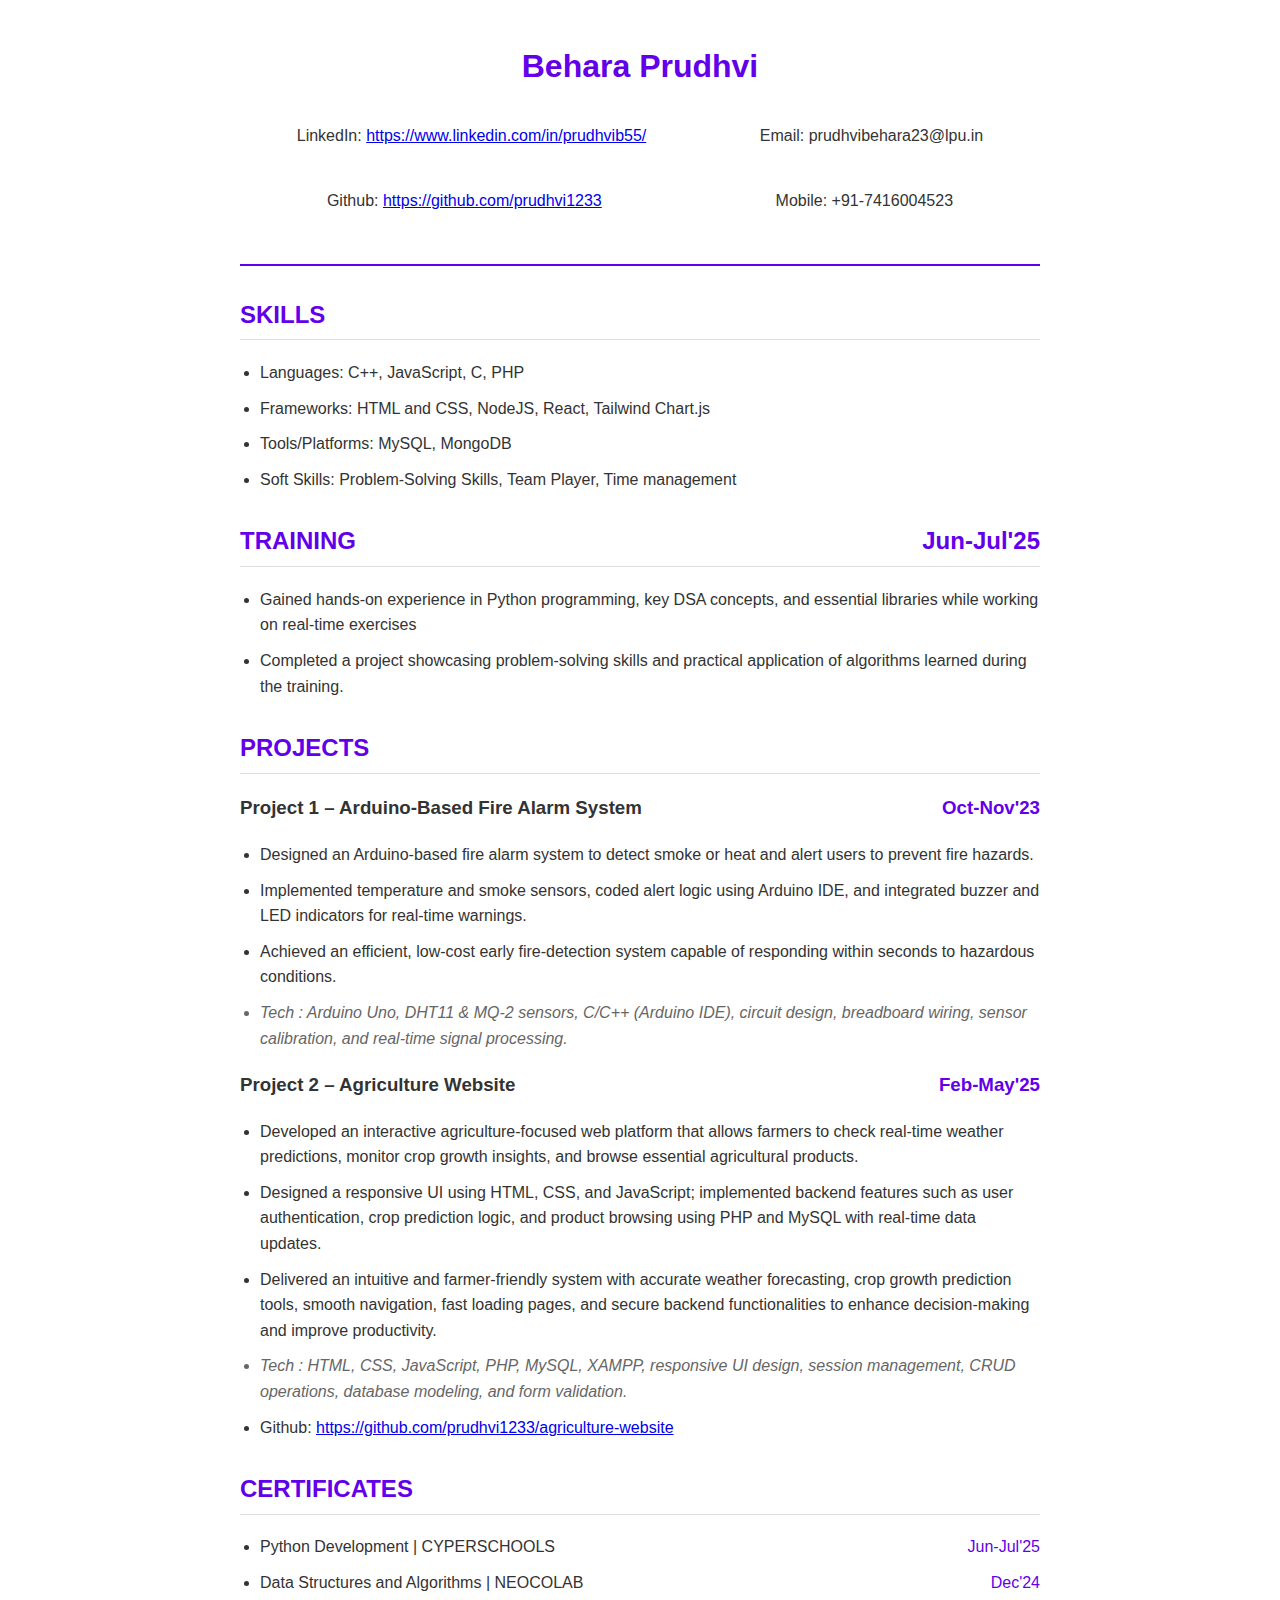
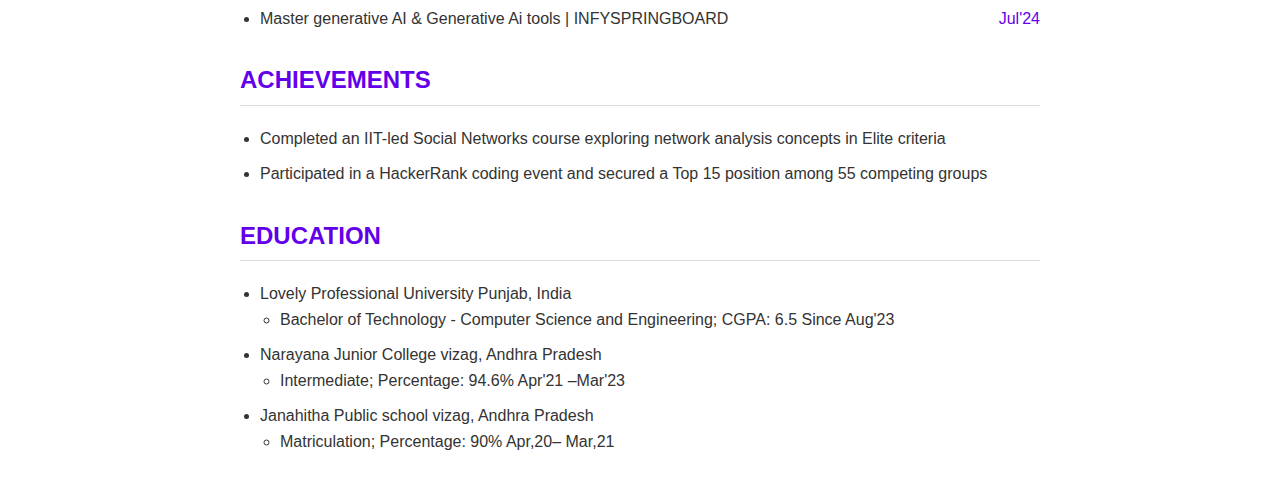
<file: cv.html>
<!DOCTYPE html>
<html lang="en">
<head>
    <meta charset="UTF-8">
    <meta name="viewport" content="width=device-width, initial-scale=1.0">
    <title>Behara Prudhvi - CV</title>
    <style>
        body {
            font-family: 'Segoe UI', Tahoma, Geneva, Verdana, sans-serif;
            max-width: 800px;
            margin: 0 auto;
            padding: 20px;
            background-color: #ffffff;
            color: #333333;
            line-height: 1.6;
        }
        .header {
            text-align: center;
            border-bottom: 2px solid #6200ea;
            padding-bottom: 20px;
            margin-bottom: 30px;
        }
        .contact-info {
            display: flex;
            justify-content: space-around;
            flex-wrap: wrap;
            margin: 20px 0;
        }
        .contact-item {
            margin: 10px;
        }
        h1 {
            color: #6200ea;
            margin-bottom: 5px;
        }
        h2 {
            color: #6200ea;
            border-bottom: 1px solid #ddd;
            padding-bottom: 5px;
            margin-top: 30px;
        }
        ul {
            padding-left: 20px;
        }
        li {
            margin-bottom: 10px;
        }
        .tech {
            font-style: italic;
            color: #666666;
        }
        .date {
            float: right;
            color: #6200ea;
        }
        .clear {
            clear: both;
        }
    </style>
</head>
<body>
    <div class="header">
        <h1>Behara Prudhvi</h1>
        <div class="contact-info">
            <div class="contact-item">LinkedIn: <a href="https://www.linkedin.com/in/prudhvib55/" target="_blank">https://www.linkedin.com/in/prudhvib55/</a></div>
            <div class="contact-item">Email: prudhvibehara23@lpu.in</div>
        </div>
        <div class="contact-info">
            <div class="contact-item">Github: <a href="https://github.com/prudhvi1233" target="_blank">https://github.com/prudhvi1233</a></div>
            <div class="contact-item">Mobile: +91-7416004523</div>
        </div>
    </div>

    <h2>SKILLS</h2>
    <ul>
        <li>Languages: C++, JavaScript, C, PHP</li>
        <li>Frameworks: HTML and CSS, NodeJS, React, Tailwind Chart.js</li>
        <li>Tools/Platforms: MySQL, MongoDB</li>
        <li>Soft Skills: Problem-Solving Skills, Team Player, Time management</li>
    </ul>

    <h2>TRAINING <span class="date">Jun-Jul'25</span><div class="clear"></div></h2>
    <ul>
        <li>Gained hands-on experience in Python programming, key DSA concepts, and essential libraries while working on real-time exercises</li>
        <li>Completed a project showcasing problem-solving skills and practical application of algorithms learned during the training.</li>
    </ul>

    <h2>PROJECTS</h2>
    
    <h3>Project 1 – Arduino-Based Fire Alarm System <span class="date">Oct-Nov'23</span><div class="clear"></div></h3>
    <ul>
        <li>Designed an Arduino-based fire alarm system to detect smoke or heat and alert users to prevent fire hazards.</li>
        <li>Implemented temperature and smoke sensors, coded alert logic using Arduino IDE, and integrated buzzer and LED indicators for real-time warnings.</li>
        <li>Achieved an efficient, low-cost early fire-detection system capable of responding within seconds to hazardous conditions.</li>
        <li class="tech">Tech : Arduino Uno, DHT11 & MQ-2 sensors, C/C++ (Arduino IDE), circuit design, breadboard wiring, sensor calibration, and real-time signal processing.</li>
    </ul>
    
    <h3>Project 2 – Agriculture Website <span class="date">Feb-May'25</span><div class="clear"></div></h3>
    <ul>
        <li>Developed an interactive agriculture-focused web platform that allows farmers to check real-time weather predictions, monitor crop growth insights, and browse essential agricultural products.</li>
        <li>Designed a responsive UI using HTML, CSS, and JavaScript; implemented backend features such as user authentication, crop prediction logic, and product browsing using PHP and MySQL with real-time data updates.</li>
        <li>Delivered an intuitive and farmer-friendly system with accurate weather forecasting, crop growth prediction tools, smooth navigation, fast loading pages, and secure backend functionalities to enhance decision-making and improve productivity.</li>
        <li class="tech">Tech : HTML, CSS, JavaScript, PHP, MySQL, XAMPP, responsive UI design, session management, CRUD operations, database modeling, and form validation.</li>
        <li>Github: <a href="https://github.com/prudhvi1233/agriculture-website" target="_blank">https://github.com/prudhvi1233/agriculture-website</a></li>
    </ul>

    <h2>CERTIFICATES</h2>
    <ul>
        <li>Python Development | CYPERSCHOOLS <span class="date">Jun-Jul'25</span><div class="clear"></div></li>
        <li>Data Structures and Algorithms | NEOCOLAB <span class="date">Dec'24</span><div class="clear"></div></li>
        <li>Master generative AI & Generative Ai tools | INFYSPRINGBOARD <span class="date">Jul'24</span><div class="clear"></div></li>
    </ul>

    <h2>ACHIEVEMENTS</h2>
    <ul>
        <li>Completed an IIT-led Social Networks course exploring network analysis concepts in Elite criteria</li>
        <li>Participated in a HackerRank coding event and secured a Top 15 position among 55 competing groups</li>
    </ul>

    <h2>EDUCATION</h2>
    <ul>
        <li>Lovely Professional University Punjab, India
            <ul>
                <li>Bachelor of Technology - Computer Science and Engineering; CGPA: 6.5 Since Aug'23</li>
            </ul>
        </li>
        <li>Narayana Junior College vizag, Andhra Pradesh
            <ul>
                <li>Intermediate; Percentage: 94.6% Apr'21 –Mar'23</li>
            </ul>
        </li>
        <li>Janahitha Public school vizag, Andhra Pradesh
            <ul>
                <li>Matriculation; Percentage: 90% Apr,20– Mar,21</li>
            </ul>
        </li>
    </ul>
</body>
</html>
</file>
